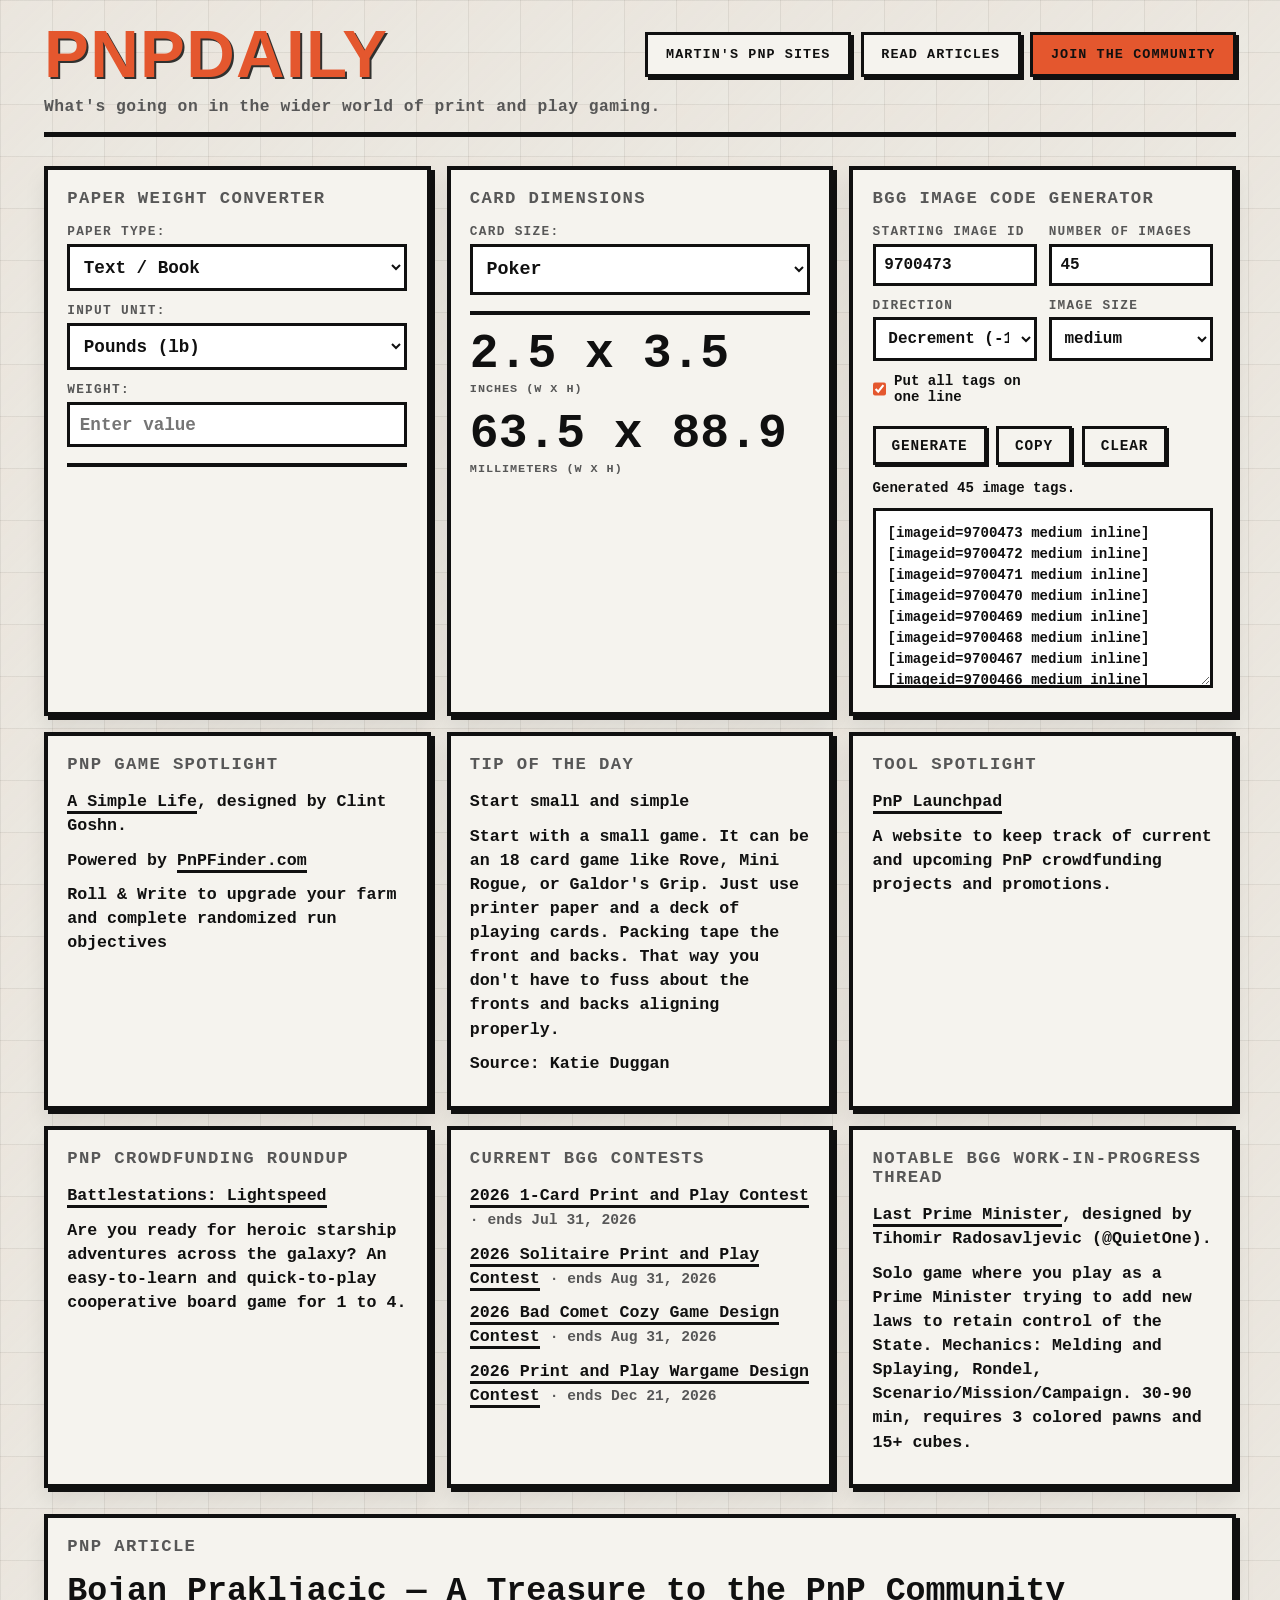
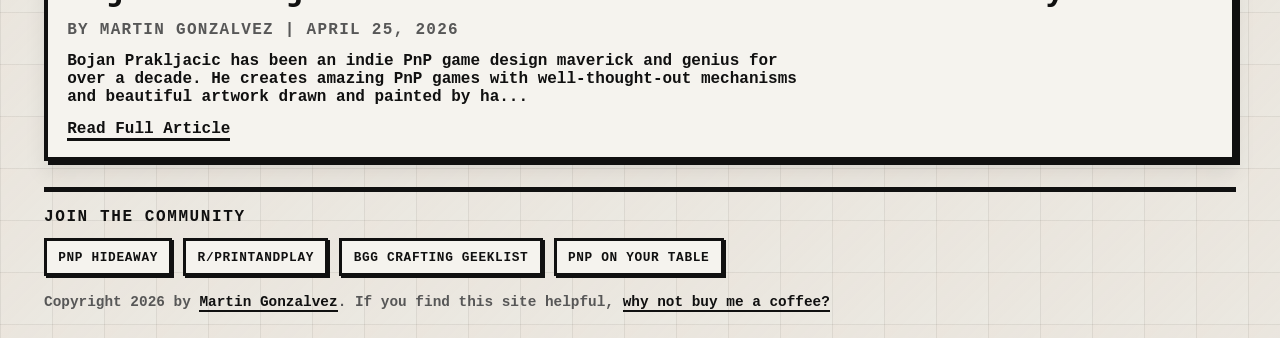
<file: index.html>
<!DOCTYPE html>
<html lang="en">
<head>
    <meta charset="UTF-8">
    <meta name="viewport" content="width=device-width, initial-scale=1.0">
    <title>PnPDaily - Your Daily PnP Roundup</title>
    <link rel="icon" href="favicon.svg" type="image/svg+xml">
    <link rel="stylesheet" href="styles.css">
</head>
<body>
    <div class="container">
        <header>
            <div class="header-top">
                <h1><span class="highlight">PnPDaily</span></h1>
                <div class="header-actions">
                    <a class="action-btn" href="sites.html">Martin's PnP Sites</a>
                    <a class="action-btn" href="posts/index.html">Read Articles</a>
                    <details class="community-menu">
                        <summary class="action-btn solid">Join the Community</summary>
                        <div class="community-menu-panel">
                            <a href="https://facebook.com/groups/pnphideaway" target="_blank" rel="noopener noreferrer">PnP Hideaway</a>
                            <a href="https://reddit.com/r/printandplay" target="_blank" rel="noopener noreferrer">r/printandplay</a>
                            <a href="https://boardgamegeek.com/geeklist/374344/what-print-and-play-games-are-you-crafting-or-plan" target="_blank" rel="noopener noreferrer">BGG Crafting Geeklist</a>
                            <a href="https://boardgamegeek.com/geeklist/374405/pnp-games-on-your-table-mar-2026" target="_blank" rel="noopener noreferrer">PnP on Your Table</a>
                        </div>
                    </details>
                </div>
            </div>
            <p class="tagline">What's going on in the wider world of print and play gaming.</p>
        </header>

        <section id="top-widgets">
            <div class="widgets-grid">
                <div class="card converter-card">
                    <h2>Paper Weight Converter</h2>
                    <div class="converter-grid">
                        <div class="input-group">
                            <label for="paper-type-select">Paper Type:</label>
                            <select id="paper-type-select">
                                <option value="text">Text / Book</option>
                                <option value="cover">Cover</option>
                            </select>
                        </div>
                        <div class="input-group">
                            <label for="input-unit-select">Input Unit:</label>
                            <select id="input-unit-select">
                                <option value="lb">Pounds (lb)</option>
                                <option value="gsm">GSM (g/m²)</option>
                            </select>
                        </div>
                        <div class="input-group">
                            <label for="weight-input">Weight:</label>
                            <input type="number" id="weight-input" value="" placeholder="Enter value">
                        </div>
                    </div>
                    <div class="converter-results">
                        <div class="result">
                            <span class="value" id="converted-result"></span>
                            <span class="label" id="converted-label"></span>
                        </div>
                    </div>
                </div>

                <div class="card dimensions-card">
                    <h2>Card Dimensions</h2>
                    <div class="converter-grid">
                        <div class="input-group">
                            <label for="card-size-select">Card Size:</label>
                            <select id="card-size-select">
                                <option value="poker">Poker</option>
                                <option value="tarot">Tarot</option>
                                <option value="jumbo">Jumbo</option>
                                <option value="bridge">Bridge</option>
                                <option value="euro">Euro</option>
                                <option value="business">Business</option>
                                <option value="domino">Domino</option>
                                <option value="mini">Mini (American)</option>
                                <option value="miniEuropean">Mini (European)</option>
                                <option value="micro">Micro</option>
                            </select>
                        </div>
                    </div>
                    <div class="converter-results dimension-results">
                        <div class="result">
                            <span class="value" id="card-size-imperial"></span>
                            <span class="label">inches (W x H)</span>
                        </div>
                        <div class="result">
                            <span class="value" id="card-size-metric"></span>
                            <span class="label">millimeters (W x H)</span>
                        </div>
                    </div>
                </div>

                <div class="card bgg-generator-card">
                    <h2>BGG Image Code Generator</h2>
                    <div class="bgg-generator-grid">
                        <div class="input-group">
                            <label for="bgg-start-id">Starting Image ID</label>
                            <input type="number" id="bgg-start-id" value="9700473" min="1">
                        </div>
                        <div class="input-group">
                            <label for="bgg-count">Number of Images</label>
                            <input type="number" id="bgg-count" value="45" min="1" max="1000">
                        </div>
                        <div class="input-group">
                            <label for="bgg-direction">Direction</label>
                            <select id="bgg-direction">
                                <option value="up">Increment (+1)</option>
                                <option value="down" selected>Decrement (-1)</option>
                            </select>
                        </div>
                        <div class="input-group">
                            <label for="bgg-size">Image Size</label>
                            <select id="bgg-size">
                                <option value="thumb">thumb</option>
                                <option value="small">small</option>
                                <option value="medium" selected>medium</option>
                                <option value="large">large</option>
                                <option value="original">original</option>
                            </select>
                        </div>
                        <div class="input-group">
                            <label class="check-label">
                                <input type="checkbox" id="bgg-inline" checked>
                                Put all tags on one line
                            </label>
                        </div>
                    </div>
                    <div class="bgg-generator-actions">
                        <button id="bgg-generate" class="bgg-action-btn">Generate</button>
                        <button id="bgg-copy" class="bgg-action-btn">Copy</button>
                        <button id="bgg-clear" class="bgg-action-btn">Clear</button>
                    </div>
                    <div id="bgg-status"></div>
                    <textarea id="bgg-output" spellcheck="false" placeholder="Generated BGG image code will appear here."></textarea>
                </div>

                <div class="card game-card">
                    <h2>PnP Game Spotlight</h2>
                    <div id="game-content"></div>
                </div>

                <div class="card tip-card">
                    <h2>Tip of the Day</h2>
                    <div id="tip-content"></div>
                </div>

                <div class="card tools-card">
                    <h2>Tool Spotlight</h2>
                    <div id="tools-content"></div>
                </div>

                <div class="card crowdfunding-card">
                    <h2>PnP Crowdfunding Roundup</h2>
                    <div id="crowdfunding-content"></div>
                </div>

                <div class="card contests-card">
                    <h2>Current BGG Contests</h2>
                    <div id="contests-content"></div>
                </div>

                <div class="card wips-card">
                    <h2>Notable BGG Work-in-Progress Thread</h2>
                    <div id="wips-content"></div>
                </div>

                <div class="card poll-card">
                    <h2>PnP Community Poll</h2>
                    <div id="poll-content"></div>
                </div>
            </div>
        </section>

        <section id="builds-section">
            <h2 class="section-title">What Are People Crafting or Playing Right Now?</h2>
            <div class="builds-columns">
                <div class="build-column">
                    <h3>PnP Hideaway</h3>
                    <div id="builds-hideaway"></div>
                </div>
                <div class="build-column">
                    <h3>r/printandplay</h3>
                    <div id="builds-reddit"></div>
                </div>
                <div class="build-column">
                    <h3>BGG</h3>
                    <div id="builds-bgg"></div>
                </div>
            </div>
        </section>

        <section id="editorial">
            <h2 class="section-title">PnP Article</h2>
            <div id="editorial-content"></div>
        </section>

        <!-- Community Links -->
        <footer>
            <h2>Join the Community</h2>
            <div class="community-links">
                <a href="https://facebook.com/groups/pnphideaway" target="_blank" title="PnP Hideaway Facebook">
                    PnP Hideaway
                </a>
                <a href="https://reddit.com/r/printandplay" target="_blank" title="r/printandplay subreddit">
                    r/printandplay
                </a>
                <a href="https://boardgamegeek.com/geeklist/374344/what-print-and-play-games-are-you-crafting-or-plan" target="_blank" title="BoardGameGeek Crafting Geeklist">
                    BGG Crafting Geeklist
                </a>
                <a href="https://boardgamegeek.com/geeklist/374405/pnp-games-on-your-table-mar-2026" target="_blank" title="PnP on Your Table Geeklist">
                    PnP on Your Table
                </a>
            </div>
            <p class="site-credit">Copyright 2026 by <a href="mailto:help@pnpfinder.com?subject=Feedback%20for%20PnPDaily">Martin Gonzalvez</a>. If you find this site helpful, <a href="https://ko-fi.com/marting" target="_blank" rel="noopener noreferrer">why not buy me a coffee?</a></p>
        </footer>
    </div>

    <script src="assets/js/main.js"></script>
    <script src="app.js"></script>
</body>
</html>
</file>
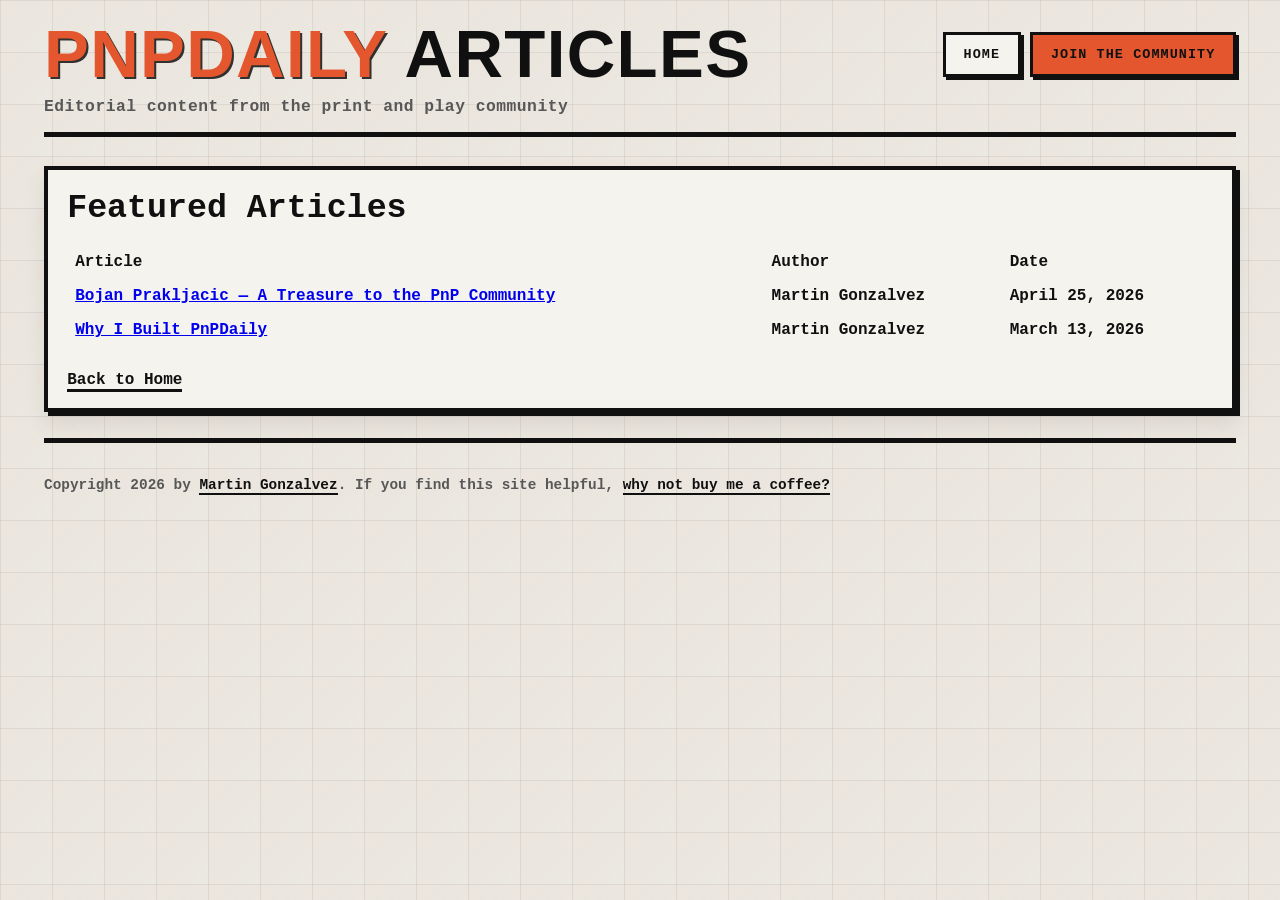
<file: posts/index.html>
<!DOCTYPE html>
<html lang="en">
<head>
  <meta charset="UTF-8">
  <meta name="viewport" content="width=device-width, initial-scale=1.0">
  <title>PnPDaily Articles</title>
  <link rel="icon" href="../favicon.svg" type="image/svg+xml">
  <link rel="stylesheet" href="../styles.css">
</head>
<body>
  <div class="container">
    <header>
      <div class="header-top">
        <h1><span class="highlight">PnPDaily</span> Articles</h1>
        <div class="header-actions">
          <a class="action-btn" href="../index.html">Home</a>
          <details class="community-menu">
            <summary class="action-btn solid">Join the Community</summary>
            <div class="community-menu-panel">
              <a href="https://facebook.com/groups/pnphideaway" target="_blank" rel="noopener noreferrer">PnP Hideaway</a>
              <a href="https://reddit.com/r/printandplay" target="_blank" rel="noopener noreferrer">r/printandplay</a>
              <a href="https://boardgamegeek.com/geeklist/374344/what-print-and-play-games-are-you-crafting-or-plan" target="_blank" rel="noopener noreferrer">BGG Crafting Geeklist</a>
              <a href="https://boardgamegeek.com/geeklist/374405/pnp-games-on-your-table-mar-2026" target="_blank" rel="noopener noreferrer">PnP on Your Table</a>
            </div>
          </details>
        </div>
      </div>
      <p class="tagline">Editorial content from the print and play community</p>
    </header>

    <section id="editorial">
      <div class="editorial-card" style="text-align:left;">
        <h2>Featured Articles</h2>

        <table style="width:100%; border-collapse:collapse; margin-top:1rem;">
          <thead>
            <tr>
              <th style="text-align:left; border-bottom:1px solid var(--border-color); padding:0.5rem;">Article</th>
              <th style="text-align:left; border-bottom:1px solid var(--border-color); padding:0.5rem;">Author</th>
              <th style="text-align:left; border-bottom:1px solid var(--border-color); padding:0.5rem;">Date</th>
            </tr>
          </thead>
          <tbody>

            <tr>
              <td style="padding:0.5rem;"><a href="clouds-of-war.html">Bojan Prakljacic — A Treasure to the PnP Community</a></td>
              <td style="padding:0.5rem;">Martin Gonzalvez</td>
              <td style="padding:0.5rem;">April 25, 2026</td>
            </tr>

            <tr>
              <td style="padding:0.5rem;"><a href="why-i-built-pnpdaily.html">Why I Built PnPDaily</a></td>
              <td style="padding:0.5rem;">Martin Gonzalvez</td>
              <td style="padding:0.5rem;">March 13, 2026</td>
            </tr>
          </tbody>
        </table>

        <p style="margin-top: 1.5rem;">
          <a href="../index.html" class="read-more-btn">Back to Home</a>
        </p>
      </div>
    </section>
    <footer>
      <p class="site-credit">Copyright 2026 by <a href="mailto:help@pnpfinder.com?subject=Feedback%20for%20PnPDaily">Martin Gonzalvez</a>. If you find this site helpful, <a href="https://ko-fi.com/marting" target="_blank" rel="noopener noreferrer">why not buy me a coffee?</a></p>
    </footer>
  </div>
</body>
</html>
</file>
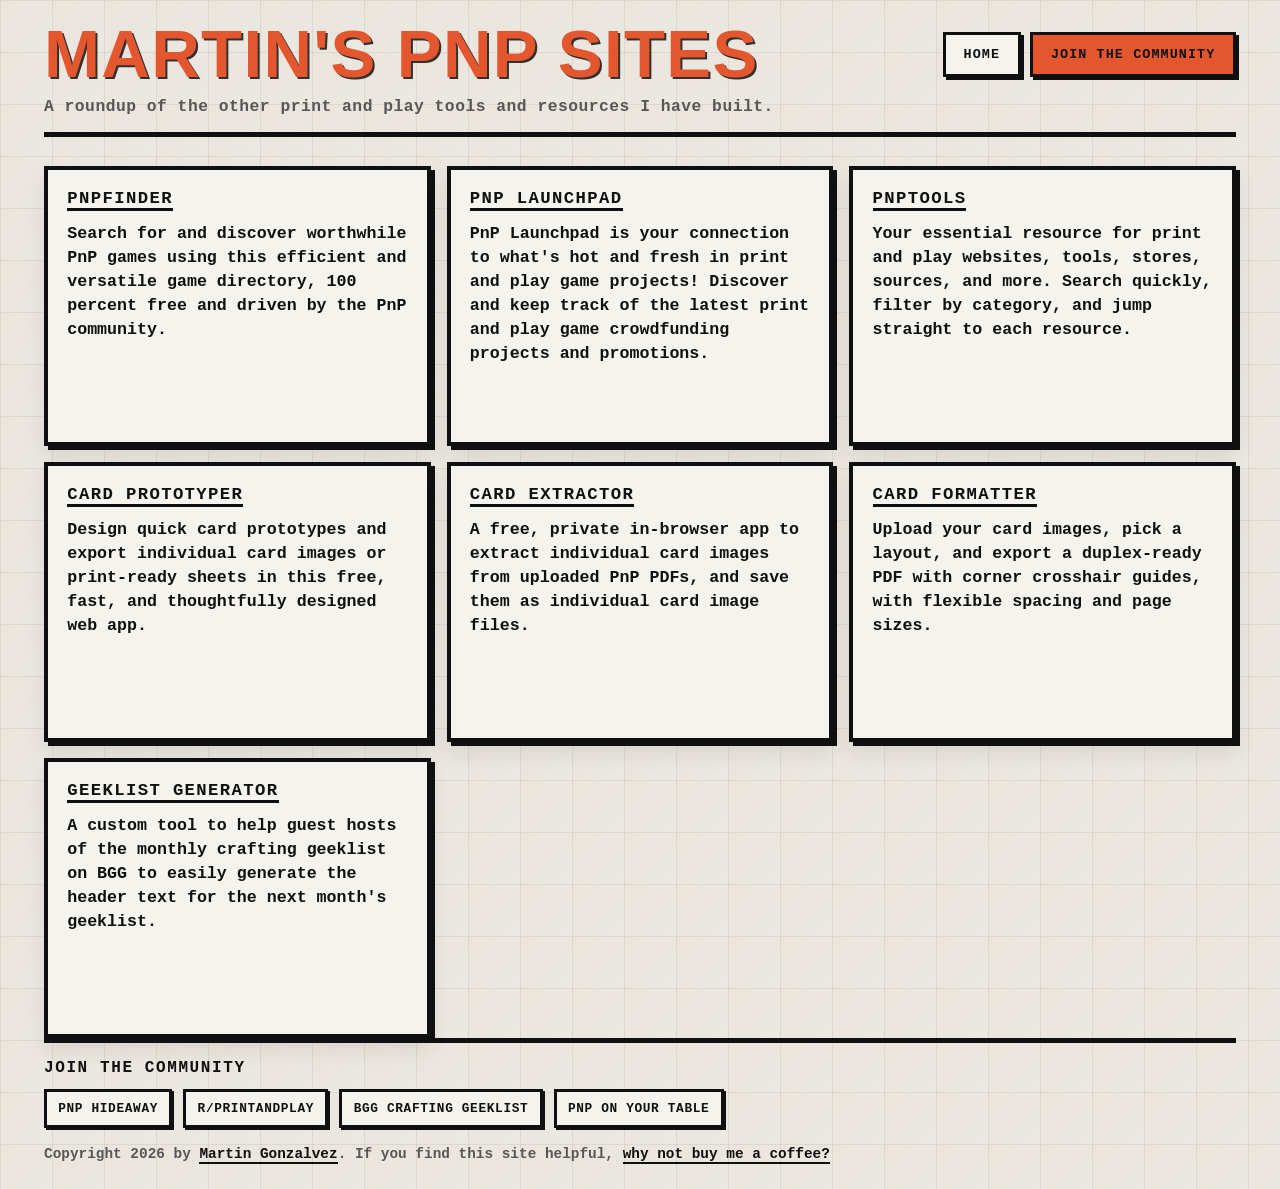
<file: sites.html>
<!DOCTYPE html>
<html lang="en">
<head>
    <meta charset="UTF-8">
    <meta name="viewport" content="width=device-width, initial-scale=1.0">
    <title>Martin's PnP Sites</title>
    <link rel="icon" href="favicon.svg" type="image/svg+xml">
    <link rel="stylesheet" href="styles.css">
</head>
<body>
    <div class="container">
        <header>
            <div class="header-top">
                <h1><span class="highlight">Martin's PnP Sites</span></h1>
                <div class="header-actions">
                    <a class="action-btn" href="index.html">Home</a>
                    <details class="community-menu">
                        <summary class="action-btn solid">Join the Community</summary>
                        <div class="community-menu-panel">
                            <a href="https://facebook.com/groups/pnphideaway" target="_blank" rel="noopener noreferrer">PnP Hideaway</a>
                            <a href="https://reddit.com/r/printandplay" target="_blank" rel="noopener noreferrer">r/printandplay</a>
                            <a href="https://boardgamegeek.com/geeklist/374344/what-print-and-play-games-are-you-crafting-or-plan" target="_blank" rel="noopener noreferrer">BGG Crafting Geeklist</a>
                            <a href="https://boardgamegeek.com/geeklist/374405/pnp-games-on-your-table-mar-2026" target="_blank" rel="noopener noreferrer">PnP on Your Table</a>
                        </div>
                    </details>
                </div>
            </div>
            <p class="tagline">A roundup of the other print and play tools and resources I have built.</p>
        </header>

        <section id="sites-directory">
            <div class="sites-grid" id="sites-content"></div>
        </section>

        <footer>
            <h2>Join the Community</h2>
            <div class="community-links">
                <a href="https://facebook.com/groups/pnphideaway" target="_blank" title="PnP Hideaway Facebook">
                    PnP Hideaway
                </a>
                <a href="https://reddit.com/r/printandplay" target="_blank" title="r/printandplay subreddit">
                    r/printandplay
                </a>
                <a href="https://boardgamegeek.com/geeklist/374344/what-print-and-play-games-are-you-crafting-or-plan" target="_blank" title="BoardGameGeek Crafting Geeklist">
                    BGG Crafting Geeklist
                </a>
                <a href="https://boardgamegeek.com/geeklist/374405/pnp-games-on-your-table-mar-2026" target="_blank" title="PnP on Your Table Geeklist">
                    PnP on Your Table
                </a>
            </div>
            <p class="site-credit">Copyright 2026 by <a href="mailto:help@pnpfinder.com?subject=Feedback%20for%20PnPDaily">Martin Gonzalvez</a>. If you find this site helpful, <a href="https://ko-fi.com/marting" target="_blank" rel="noopener noreferrer">why not buy me a coffee?</a></p>
        </footer>
    </div>

    <script src="assets/js/main.js"></script>
</body>
</html>
</file>
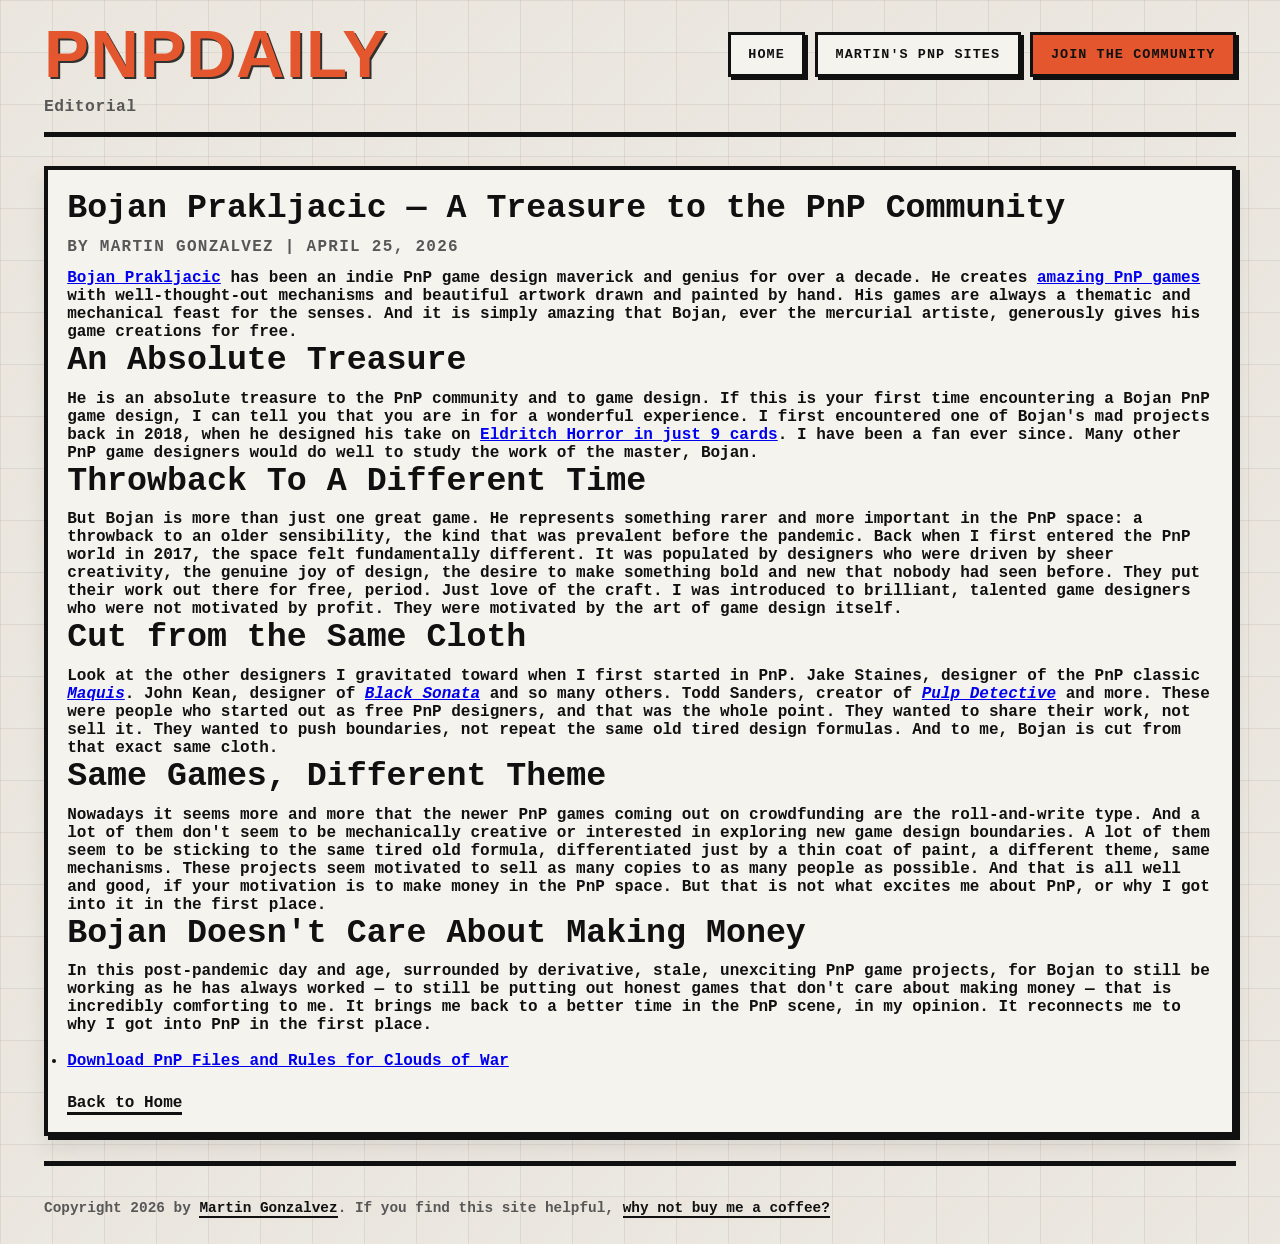
<file: posts/clouds-of-war.html>
<!DOCTYPE html>
<html lang="en">
<head>
  <meta charset="UTF-8">
  <meta name="viewport" content="width=device-width, initial-scale=1.0">
  <title>Bojan Prakljacic — A Treasure to the PnP Community | PnPDaily</title>
  <link rel="icon" href="../favicon.svg" type="image/svg+xml">
  <link rel="stylesheet" href="../styles.css">
</head>
<body>
  <div class="container">
    <header>
      <div class="header-top">
        <h1><span class="highlight">PnPDaily</span></h1>
        <div class="header-actions">
          <a class="action-btn" href="../index.html">Home</a>
          <a class="action-btn" href="../sites.html">Martin's PnP Sites</a>
          <details class="community-menu">
            <summary class="action-btn solid">Join the Community</summary>
            <div class="community-menu-panel">
              <a href="https://facebook.com/groups/pnphideaway" target="_blank" rel="noopener noreferrer">PnP Hideaway</a>
              <a href="https://reddit.com/r/printandplay" target="_blank" rel="noopener noreferrer">r/printandplay</a>
              <a href="https://boardgamegeek.com/geeklist/374344/what-print-and-play-games-are-you-crafting-or-plan" target="_blank" rel="noopener noreferrer">BGG Crafting Geeklist</a>
              <a href="https://boardgamegeek.com/geeklist/374405/pnp-games-on-your-table-mar-2026" target="_blank" rel="noopener noreferrer">PnP on Your Table</a>
            </div>
          </details>
        </div>
      </div>
      <p class="tagline">Editorial</p>
    </header>

    <section id="editorial">
      <div class="editorial-card" style="text-align:left;">
        <h2>Bojan Prakljacic — A Treasure to the PnP Community</h2>
        <p class="author">By Martin Gonzalvez | April 25, 2026</p>
        <p><a href="https://boardgamegeek.com/boardgamedesigner/109142/bojan-prakljacic/linkeditems/boardgamedesigner?pageid=1&amp;sort=rank" target="_blank" rel="noopener noreferrer">Bojan Prakljacic</a> has been an indie PnP game design maverick and genius for over a decade. He creates <a href="https://boardgamegeek.com/threads/user/4146980?parenttype=boardgame&amp;sort=recent" target="_blank" rel="noopener noreferrer">amazing PnP games</a> with well-thought-out mechanisms and beautiful artwork drawn and painted by hand. His games are always a thematic and mechanical feast for the senses. And it is simply amazing that Bojan, ever the mercurial artiste, generously gives his game creations for free.</p>
<h2>An Absolute Treasure</h2>
<p>He is an absolute treasure to the PnP community and to game design. If this is your first time encountering a Bojan PnP game design, I can tell you that you are in for a wonderful experience. I first encountered one of Bojan&#39;s mad projects back in 2018, when he designed his take on <a href="https://boardgamegeek.com/thread/1955117/wip-challenge-accepted-eldritch-horror-on-9-cards/page/1" target="_blank" rel="noopener noreferrer">Eldritch Horror in just 9 cards</a>. I have been a fan ever since. Many other PnP game designers would do well to study the work of the master, Bojan.</p>
<h2>Throwback To A Different Time</h2>
<p>But Bojan is more than just one great game. He represents something rarer and more important in the PnP space: a throwback to an older sensibility, the kind that was prevalent before the pandemic. Back when I first entered the PnP world in 2017, the space felt fundamentally different. It was populated by designers who were driven by sheer creativity, the genuine joy of design, the desire to make something bold and new that nobody had seen before. They put their work out there for free, period. Just love of the craft. I was introduced to brilliant, talented game designers who were not motivated by profit. They were motivated by the art of game design itself.</p>
<h2>Cut from the Same Cloth</h2>
<p>Look at the other designers I gravitated toward when I first started in PnP. Jake Staines, designer of the PnP classic <a href="https://boardgamegeek.com/filepage/179348/maquis-2019-pnp-files-v10" target="_blank" rel="noopener noreferrer"><em>Maquis</em></a>. John Kean, designer of <a href="https://boardgamegeek.com/filepage/151526/black-sonata-pnp-components" target="_blank" rel="noopener noreferrer"><em>Black Sonata</em></a> and so many others. Todd Sanders, creator of <a href="https://boardgamegeek.com/thread/1438891/wip-pulp-detective/page/1" target="_blank" rel="noopener noreferrer"><em>Pulp Detective</em></a> and more. These were people who started out as free PnP designers, and that was the whole point. They wanted to share their work, not sell it. They wanted to push boundaries, not repeat the same old tired design formulas. And to me, Bojan is cut from that exact same cloth.</p>
<h2>Same Games, Different Theme</h2>
<p>Nowadays it seems more and more that the newer PnP games coming out on crowdfunding are the roll-and-write type. And a lot of them don&#39;t seem to be mechanically creative or interested in exploring new game design boundaries. A lot of them seem to be sticking to the same tired old formula, differentiated just by a thin coat of paint, a different theme, same mechanisms. These projects seem motivated to sell as many copies to as many people as possible. And that is all well and good, if your motivation is to make money in the PnP space. But that is not what excites me about PnP, or why I got into it in the first place.</p>
<h2>Bojan Doesn&#39;t Care About Making Money</h2>
<p>In this post-pandemic day and age, surrounded by derivative, stale, unexciting PnP game projects, for Bojan to still be working as he has always worked — to still be putting out honest games that don&#39;t care about making money — that is incredibly comforting to me. It brings me back to a better time in the PnP scene, in my opinion. It reconnects me to why I got into PnP in the first place.</p>
<br>
<ul>
<li><a href="https://boardgamegeek.com/thread/3695663/wip-clouds-of-war-solo-wargame-of-54-cards-about-a" target="_blank" rel="noopener noreferrer">Download PnP Files and Rules for Clouds of War</a></li>
</ul>
        <p style="margin-top: 1.5rem;">
          <a href="../index.html" class="read-more-btn">Back to Home</a>
        </p>
      </div>
    </section>
    <footer>
      <p class="site-credit">Copyright 2026 by <a href="mailto:help@pnpfinder.com?subject=Feedback%20for%20PnPDaily">Martin Gonzalvez</a>. If you find this site helpful, <a href="https://ko-fi.com/marting" target="_blank" rel="noopener noreferrer">why not buy me a coffee?</a></p>
    </footer>
  </div>
</body>
</html>
</file>
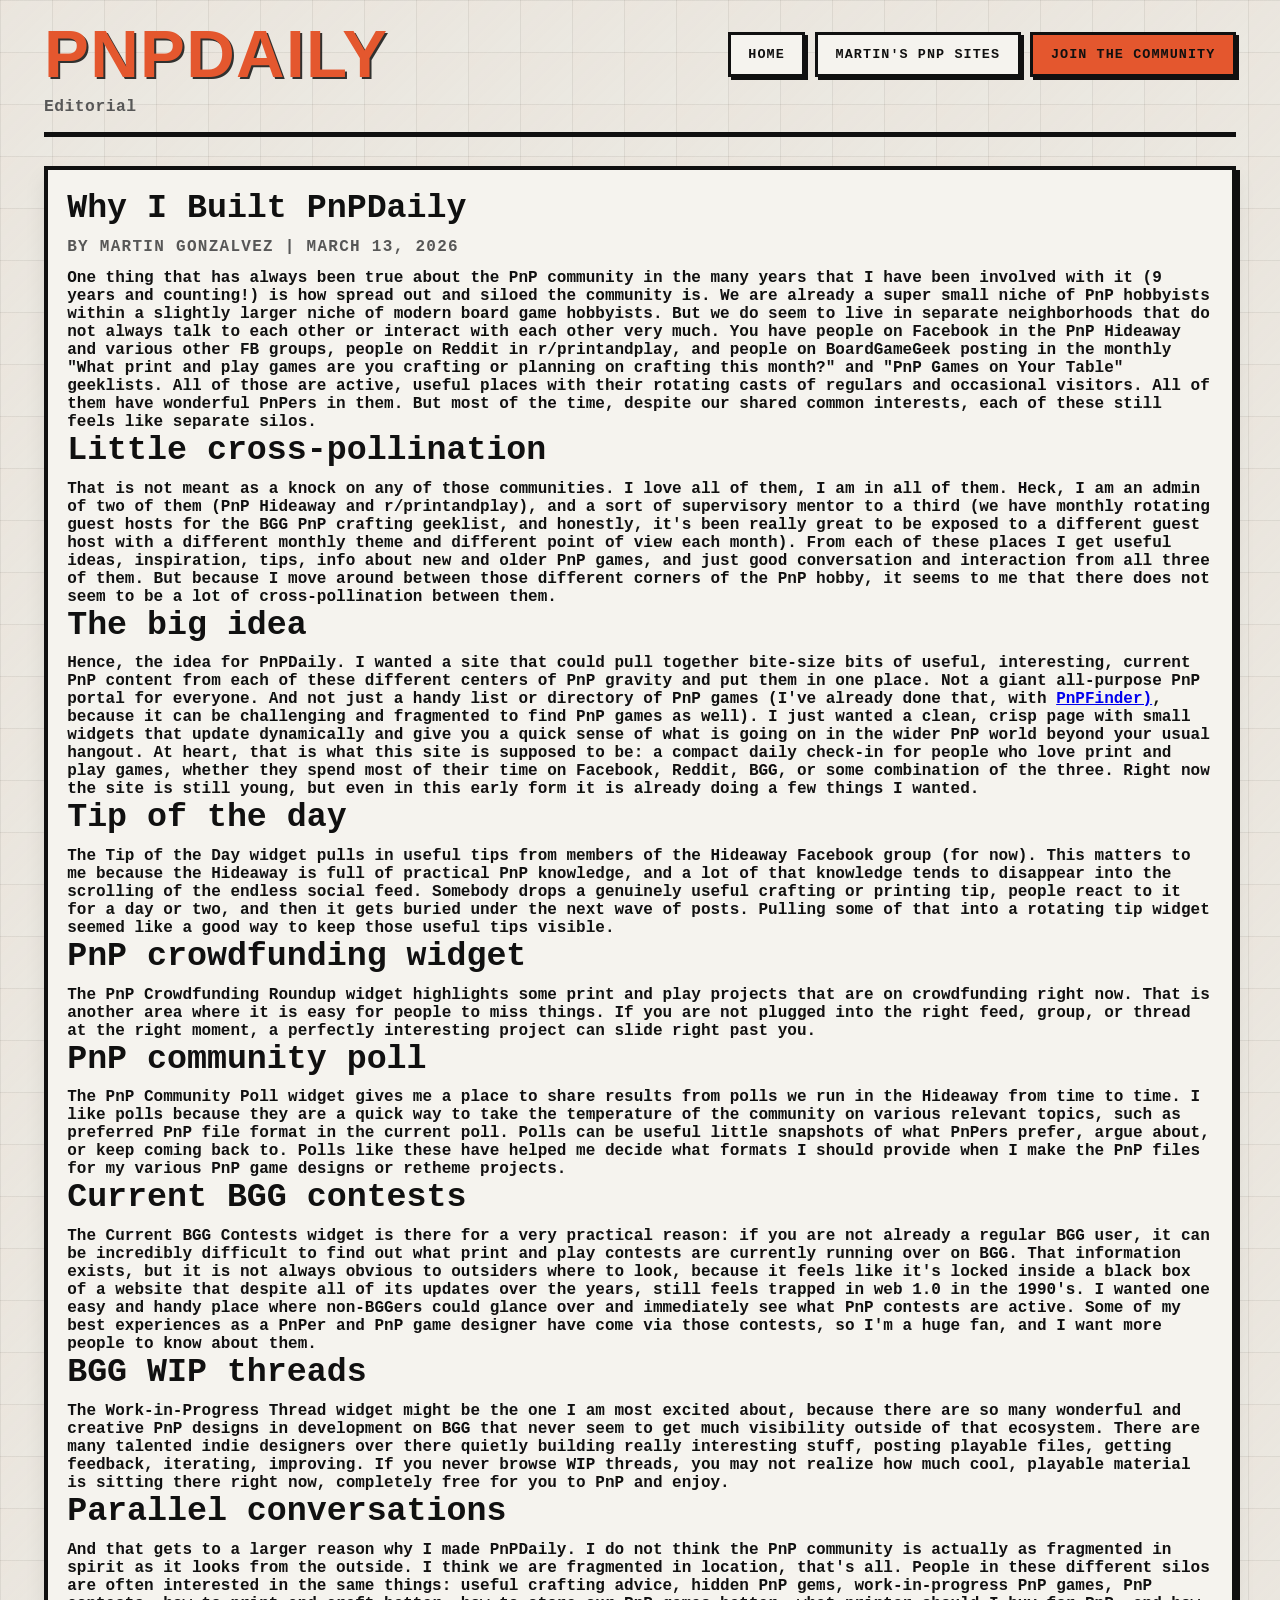
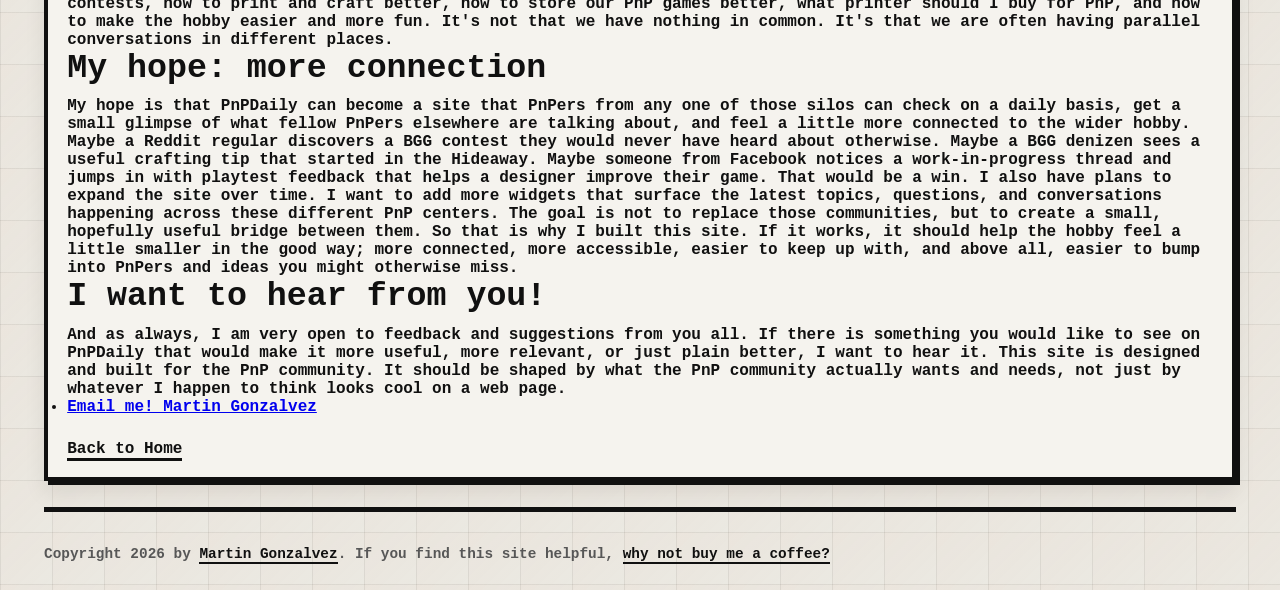
<file: posts/why-i-built-pnpdaily.html>
<!DOCTYPE html>
<html lang="en">
<head>
  <meta charset="UTF-8">
  <meta name="viewport" content="width=device-width, initial-scale=1.0">
  <title>Why I Built PnPDaily | PnPDaily</title>
  <link rel="icon" href="../favicon.svg" type="image/svg+xml">
  <link rel="stylesheet" href="../styles.css">
</head>
<body>
  <div class="container">
    <header>
      <div class="header-top">
        <h1><span class="highlight">PnPDaily</span></h1>
        <div class="header-actions">
          <a class="action-btn" href="../index.html">Home</a>
          <a class="action-btn" href="../sites.html">Martin's PnP Sites</a>
          <details class="community-menu">
            <summary class="action-btn solid">Join the Community</summary>
            <div class="community-menu-panel">
              <a href="https://facebook.com/groups/pnphideaway" target="_blank" rel="noopener noreferrer">PnP Hideaway</a>
              <a href="https://reddit.com/r/printandplay" target="_blank" rel="noopener noreferrer">r/printandplay</a>
              <a href="https://boardgamegeek.com/geeklist/374344/what-print-and-play-games-are-you-crafting-or-plan" target="_blank" rel="noopener noreferrer">BGG Crafting Geeklist</a>
              <a href="https://boardgamegeek.com/geeklist/374405/pnp-games-on-your-table-mar-2026" target="_blank" rel="noopener noreferrer">PnP on Your Table</a>
            </div>
          </details>
        </div>
      </div>
      <p class="tagline">Editorial</p>
    </header>

    <section id="editorial">
      <div class="editorial-card" style="text-align:left;">
        <h2>Why I Built PnPDaily</h2>
        <p class="author">By Martin Gonzalvez | March 13, 2026</p>
        <p>One thing that has always been true about the PnP community in the many years that I have been involved with it (9 years and counting!) is how spread out and siloed the community is. We are already a super small niche of PnP hobbyists within a slightly larger niche of modern board game hobbyists. But we do seem to live in separate neighborhoods that do not always talk to each other or interact with each other very much. You have people on Facebook in the <strong>PnP Hideaway</strong> and various other FB groups, people on Reddit in <strong>r/printandplay</strong>, and people on BoardGameGeek posting in the monthly <strong>&quot;What print and play games are you crafting or planning on crafting this month?&quot;</strong> and <strong>&quot;PnP Games on Your Table&quot;</strong> geeklists. All of those are active, useful places with their rotating casts of regulars and occasional visitors. All of them have wonderful PnPers in them. But most of the time, despite our shared common interests, each of these still feels like separate silos.</p>
<h2>Little cross-pollination</h2>
<p>That is not meant as a knock on any of those communities. I love all of them, I am in all of them. Heck, I am an admin of two of them (PnP Hideaway and r/printandplay), and a sort of supervisory mentor to a third (we have monthly rotating guest hosts for the BGG PnP crafting geeklist, and honestly, it&#39;s been really great to be exposed to a different guest host with a different monthly theme and different point of view each month). From each of these places I get useful ideas, inspiration, tips, info about new and older PnP games, and just good conversation and interaction from all three of them. But because I move around between those different corners of the PnP hobby, it seems to me that there does not seem to be a lot of cross-pollination between them.</p>
<h2>The big idea</h2>
<p>Hence, the idea for <strong>PnPDaily</strong>. I wanted a site that could pull together bite-size bits of useful, interesting, current PnP content from each of these different centers of PnP gravity and put them in one place. Not a giant all-purpose PnP portal for everyone. And not just a handy list or directory of PnP games (I&#39;ve already done that, with <a href="https://pnpfinder.com" target="_blank" rel="noopener noreferrer">PnPFinder)</a>, because it can be challenging and fragmented to find PnP games as well). I just wanted a clean, crisp page with small widgets that update dynamically and give you a quick sense of what is going on in the wider PnP world beyond your usual hangout. At heart, that is what this site is supposed to be: a compact daily check-in for people who love print and play games, whether they spend most of their time on Facebook, Reddit, BGG, or some combination of the three. Right now the site is still young, but even in this early form it is already doing a few things I wanted.</p>
<h2>Tip of the day</h2>
<p>The <strong>Tip of the Day</strong> widget pulls in useful tips from members of the Hideaway Facebook group (for now). This matters to me because the Hideaway is full of practical PnP knowledge, and a lot of that knowledge tends to disappear into the scrolling of the endless social feed. Somebody drops a genuinely useful crafting or printing tip, people react to it for a day or two, and then it gets buried under the next wave of posts. Pulling some of that into a rotating tip widget seemed like a good way to keep those useful tips visible.</p>
<h2>PnP crowdfunding widget</h2>
<p>The <strong>PnP Crowdfunding Roundup</strong> widget highlights some print and play projects that are on crowdfunding right now. That is another area where it is easy for people to miss things. If you are not plugged into the right feed, group, or thread at the right moment, a perfectly interesting project can slide right past you.</p>
<h2>PnP community poll</h2>
<p>The <strong>PnP Community Poll</strong> widget gives me a place to share results from polls we run in the Hideaway from time to time. I like polls because they are a quick way to take the temperature of the community on various relevant topics, such as preferred PnP file format in the current poll. Polls can be useful little snapshots of what PnPers prefer, argue about, or keep coming back to. Polls like these have helped me decide what formats I should provide when I make the PnP files for my various PnP game designs or retheme projects.</p>
<h2>Current BGG contests</h2>
<p>The <strong>Current BGG Contests</strong> widget is there for a very practical reason: if you are not already a regular BGG user, it can be incredibly difficult to find out what print and play contests are currently running over on BGG. That information exists, but it is not always obvious to outsiders where to look, because it feels like it&#39;s locked inside a black box of a website that despite all of its updates over the years, still feels trapped in web 1.0 in the 1990&#39;s. I wanted one easy and handy place where non-BGGers could glance over and immediately see what PnP contests are active. Some of my best experiences as a PnPer and PnP game designer have come via those contests, so I&#39;m a huge fan, and I want more people to know about them.</p>
<h2>BGG WIP threads</h2>
<p>The <strong>Work-in-Progress Thread</strong> widget might be the one I am most excited about, because there are so many wonderful and creative PnP designs in development on BGG that never seem to get much visibility outside of that ecosystem. There are many talented indie designers over there quietly building really interesting stuff, posting playable files, getting feedback, iterating, improving. If you never browse WIP threads, you may not realize how much cool, playable material is sitting there right now, completely free for you to PnP and enjoy.</p>
<h2>Parallel conversations</h2>
<p>And that gets to a larger reason why I made PnPDaily. I do not think the PnP community is actually as fragmented in spirit as it looks from the outside. I think we are fragmented in location, that&#39;s all. People in these different silos are often interested in the same things: useful crafting advice, hidden PnP gems, work-in-progress PnP games, PnP contests, how to print and craft better, how to store our PnP games better, what printer should I buy for PnP, and how to make the hobby easier and more fun. It&#39;s not that we have nothing in common. It&#39;s that we are often having parallel conversations in different places.</p>
<h2>My hope: more connection</h2>
<p>My hope is that <strong>PnPDaily</strong> can become a site that PnPers from any one of those silos can check on a daily basis, get a small glimpse of what fellow PnPers elsewhere are talking about, and feel a little more connected to the wider hobby. Maybe a Reddit regular discovers a BGG contest they would never have heard about otherwise. Maybe a BGG denizen sees a useful crafting tip that started in the Hideaway. Maybe someone from Facebook notices a work-in-progress thread and jumps in with playtest feedback that helps a designer improve their game. That would be a win. I also have plans to expand the site over time. I want to add more widgets that surface the latest topics, questions, and conversations happening across these different PnP centers. The goal is not to replace those communities, but to create a small, hopefully useful bridge between them. So that is why I built this site. If it works, it should help the hobby feel a little smaller in the good way; more connected, more accessible, easier to keep up with, and above all, easier to bump into PnPers and ideas you might otherwise miss.</p>
<h2>I want to hear from you!</h2>
<p>And as always, I am very open to feedback and suggestions from you all. If there is something you would like to see on <strong>PnPDaily</strong> that would make it more useful, more relevant, or just plain better, I want to hear it. This site is designed and built for the PnP community. It should be shaped by what the PnP community actually wants and needs, not just by whatever I happen to think looks cool on a web page.</p>
<ul>
<li><a href="mailto:help@pnpfinder.com?subject=PnPDaily%20Editorial%20-%20Why%20I%20Started%20PnPDaily%20-%20feedback">Email me! Martin Gonzalvez</a></li>
</ul>
        <p style="margin-top: 1.5rem;">
          <a href="../index.html" class="read-more-btn">Back to Home</a>
        </p>
      </div>
    </section>
    <footer>
      <p class="site-credit">Copyright 2026 by <a href="mailto:help@pnpfinder.com?subject=Feedback%20for%20PnPDaily">Martin Gonzalvez</a>. If you find this site helpful, <a href="https://ko-fi.com/marting" target="_blank" rel="noopener noreferrer">why not buy me a coffee?</a></p>
    </footer>
  </div>
</body>
</html>
</file>
<file: styles.css>
:root {
    --paper: #ebe9e2;
    --panel: #f5f3ee;
    --ink: #101010;
    --muted: #575757;
    --accent: #e4572e;
    --line: rgba(16, 16, 16, 0.065);
}

* {
    margin: 0;
    padding: 0;
    box-sizing: border-box;
}

body {
    font-family: "Courier New", Courier, monospace;
    color: var(--ink);
    font-weight: 600;
    min-height: 100vh;
    background-color: var(--paper);
    background-image:
        linear-gradient(var(--line) 1px, transparent 1px),
        linear-gradient(90deg, var(--line) 1px, transparent 1px),
        linear-gradient(135deg, rgba(228, 87, 46, 0.03), rgba(0, 0, 0, 0));
    background-size: 52px 52px;
}

.container {
    max-width: 1240px;
    margin: 0 auto;
    padding: 1.5rem;
}

header {
    margin-bottom: 1.8rem;
    padding-bottom: 1rem;
    border-bottom: 5px solid var(--ink);
}

.header-top {
    display: flex;
    align-items: center;
    justify-content: space-between;
    gap: 1rem;
    margin-bottom: 0.8rem;
}

header h1 {
    font-family: "Arial Black", Impact, Haettenschweiler, sans-serif;
    font-size: clamp(2.6rem, 7vw, 4.2rem);
    text-transform: uppercase;
    letter-spacing: 0.02em;
    line-height: 0.9;
    font-weight: 900;
}

.highlight {
    color: var(--accent);
    text-shadow: 2px 2px 0 rgba(16, 16, 16, 0.85);
}

.tagline {
    letter-spacing: 0.03em;
    font-weight: 800;
    color: var(--muted);
    font-size: 1.02rem;
}

.header-actions {
    display: flex;
    gap: 0.6rem;
    flex-wrap: wrap;
    align-items: flex-start;
}

.action-btn {
    text-decoration: none;
    text-transform: uppercase;
    letter-spacing: 0.08em;
    font-weight: 800;
    font-size: 0.84rem;
    color: var(--ink);
    background: var(--panel);
    border: 3px solid var(--ink);
    padding: 0.75rem 1.1rem;
    box-shadow: 3px 3px 0 var(--ink);
}

.action-btn.solid {
    background: var(--accent);
}

.community-menu {
    position: relative;
    align-self: flex-start;
}

.community-menu summary {
    list-style: none;
    cursor: pointer;
}

.community-menu summary::-webkit-details-marker {
    display: none;
}

.community-menu-panel {
    position: absolute;
    right: 0;
    top: calc(100% + 0.55rem);
    min-width: 260px;
    display: flex;
    flex-direction: column;
    gap: 0.45rem;
    padding: 0.7rem;
    background: var(--panel);
    border: 3px solid var(--ink);
    box-shadow: 3px 3px 0 var(--ink);
    z-index: 20;
}

.community-menu-panel a {
    display: block;
    width: 100%;
    text-decoration: none;
    text-transform: uppercase;
    letter-spacing: 0.05em;
    font-weight: 800;
    font-size: 0.8rem;
    color: var(--ink);
    border: 3px solid var(--ink);
    background: #fff;
    padding: 0.6rem 0.7rem;
    box-shadow: 2px 2px 0 var(--ink);
}

.community-menu-panel a:hover,
.community-menu-panel a:focus-visible {
    background: var(--accent);
    outline: none;
}

#top-widgets {
    margin-bottom: 1.6rem;
}

.builds-columns,
.sites-grid,
.widgets-grid {
    display: grid;
    grid-template-columns: repeat(3, minmax(0, 1fr));
    gap: 1rem;
}

#builds-section {
    margin-bottom: 1.6rem;
    display: none;
}

.build-column {
    background: var(--panel);
    border: 4px solid var(--ink);
    box-shadow: 4px 4px 0 var(--ink), 0 12px 20px rgba(0, 0, 0, 0.08);
    padding: 1rem;
}

.build-column h3 {
    font-size: 1rem;
    text-transform: uppercase;
    letter-spacing: 0.08em;
    color: var(--muted);
    margin-bottom: 0.9rem;
    font-weight: 800;
}

.build-card {
    background: #fff;
    border: 3px solid var(--ink);
    box-shadow: 2px 2px 0 var(--ink);
    padding: 0.7rem 0.75rem;
    min-height: 76px;
}

.build-card + .build-card {
    margin-top: 0.7rem;
}

.build-card p {
    font-size: 0.86rem;
    line-height: 1.35;
    margin: 0;
    font-weight: 700;
}

.build-card a {
    color: var(--ink);
    text-decoration: none;
    border-bottom: 2px solid var(--ink);
}

.contest-end-date {
    color: var(--muted);
    font-size: 0.88em;
    font-weight: 700;
}

.card,
#editorial {
    background: var(--panel);
    border: 4px solid var(--ink);
    box-shadow: 4px 4px 0 var(--ink), 0 12px 20px rgba(0, 0, 0, 0.08);
}

.card {
    padding: 1.2rem;
    min-height: 280px;
}

.poll-card {
    display: none;
}

.card h2,
.section-title {
    font-size: 1.08rem;
    text-transform: uppercase;
    letter-spacing: 0.08em;
    color: var(--muted);
    margin-bottom: 1rem;
    font-weight: 800;
}

.site-card h2 {
    margin-bottom: 0.85rem;
}

.site-card h2 a,
.site-card h2 strong {
    color: var(--ink);
    text-decoration: none;
    font-weight: 900;
}

.card p {
    font-size: 1.04rem;
    line-height: 1.45;
    margin-bottom: 0.65rem;
    font-weight: 700;
}

.card p strong {
    font-weight: 900;
}

.card a,
.read-more-btn {
    color: var(--ink);
    text-decoration: none;
    font-weight: 700;
    border-bottom: 3px solid var(--ink);
}

.converter-grid {
    display: grid;
    gap: 0.75rem;
    margin-bottom: 1rem;
}

.input-group label {
    display: block;
    margin-bottom: 0.3rem;
    text-transform: uppercase;
    letter-spacing: 0.1em;
    font-weight: 800;
    color: var(--muted);
    font-size: 0.8rem;
}

#weight-input,
#paper-type-select,
#input-unit-select {
    width: 100%;
    font-family: inherit;
    font-size: 1.1rem;
    font-weight: 800;
    color: var(--ink);
    background: #fff;
    border: 3px solid var(--ink);
    padding: 0.6rem;
}

#card-size-select {
    width: 100%;
    font-family: inherit;
    font-size: 1.15rem;
    font-weight: 800;
    color: var(--ink);
    background: #fff;
    border: 3px solid var(--ink);
    padding: 0.7rem 0.6rem;
}

#weight-input:focus,
#paper-type-select:focus,
#input-unit-select:focus,
#card-size-select:focus {
    outline: none;
    border-color: var(--accent);
}

.converter-results {
    border-top: 4px solid var(--ink);
    padding-top: 0.9rem;
}

.dimension-results {
    display: grid;
    grid-template-columns: 1fr;
    gap: 0.9rem;
}

.dimension-results .value {
    font-size: clamp(1.15rem, 2.2vw, 1.75rem);
}

.dimension-results .label {
    font-size: 0.74rem;
}

.result {
    text-align: left;
}

.result .value {
    display: block;
    font-size: clamp(1.8rem, 4vw, 3rem);
    line-height: 1;
    font-weight: 900;
    color: var(--ink);
}

.result .label {
    display: block;
    margin-top: 0.25rem;
    text-transform: uppercase;
    letter-spacing: 0.08em;
    color: var(--muted);
    font-weight: 800;
}

#editorial {
    padding: 1.2rem;
    margin-bottom: 1.6rem;
}

.editorial-card {
    text-align: left;
}

.editorial-card h2 {
    font-size: clamp(1.45rem, 2.6vw, 2.15rem);
    line-height: 1.2;
    color: var(--ink);
    margin-bottom: 0.55rem;
}

.editorial-card .author {
    text-transform: uppercase;
    letter-spacing: 0.08em;
    color: var(--muted);
    font-weight: 800;
    margin-bottom: 0.8rem;
}

.editorial-card .summary {
    margin-bottom: 0.9rem;
    max-width: 78ch;
}

footer {
    border-top: 5px solid var(--ink);
    padding-top: 1rem;
}

footer h2 {
    text-transform: uppercase;
    letter-spacing: 0.1em;
    font-size: 1rem;
    margin-bottom: 0.75rem;
}

.community-links {
    display: flex;
    gap: 0.7rem;
    flex-wrap: wrap;
}

.community-links a {
    text-decoration: none;
    color: var(--ink);
    border: 3px solid var(--ink);
    background: var(--panel);
    padding: 0.55rem 0.7rem;
    box-shadow: 2px 2px 0 var(--ink);
    font-weight: 800;
    text-transform: uppercase;
    letter-spacing: 0.05em;
    font-size: 0.8rem;
}

.site-credit {
    margin-top: 1rem;
    font-size: 0.9rem;
    line-height: 1.5;
    color: var(--muted);
}

.site-credit a {
    color: var(--ink);
    text-decoration: none;
    border-bottom: 2px solid var(--ink);
    font-weight: 800;
}

.loading,
.empty-content {
    color: var(--muted);
}

.community-block + .community-block {
    margin-top: 1rem;
    padding-top: 1rem;
    border-top: 3px solid var(--ink);
}

.feed-label {
    text-transform: uppercase;
    letter-spacing: 0.08em;
    color: var(--muted);
}

.poll-options {
    display: grid;
    gap: 0.7rem;
    margin: 1rem 0;
}

.poll-option-btn {
    width: 100%;
    text-align: left;
    font-family: inherit;
    font-size: 1rem;
    font-weight: 800;
    color: var(--ink);
    background: #fff;
    border: 3px solid var(--ink);
    padding: 0.7rem 0.8rem;
    cursor: pointer;
}

.poll-option-btn:disabled {
    opacity: 0.55;
    cursor: not-allowed;
}

.poll-result-row + .poll-result-row {
    margin-top: 0.9rem;
}

.poll-result-head {
    display: flex;
    justify-content: space-between;
    gap: 0.8rem;
    align-items: baseline;
    font-size: 0.9rem;
}

.poll-bar {
    width: 100%;
    height: 14px;
    margin: 0.35rem 0 0.2rem;
    background: #fff;
    border: 2px solid var(--ink);
}

.poll-bar-fill {
    height: 100%;
    background: var(--accent);
}

.poll-vote-count,
.poll-total {
    font-size: 0.84rem;
    color: var(--muted);
}

.bgg-generator-grid {
    display: grid;
    grid-template-columns: 1fr 1fr;
    gap: 0.75rem;
    margin-bottom: 1rem;
}

.bgg-generator-card #bgg-start-id,
.bgg-generator-card #bgg-count,
.bgg-generator-card #bgg-direction,
.bgg-generator-card #bgg-size {
    width: 100%;
    font-family: inherit;
    font-size: 1rem;
    font-weight: 800;
    color: var(--ink);
    background: #fff;
    border: 3px solid var(--ink);
    padding: 0.55rem;
}

.bgg-generator-card #bgg-start-id:focus,
.bgg-generator-card #bgg-count:focus,
.bgg-generator-card #bgg-direction:focus,
.bgg-generator-card #bgg-size:focus {
    outline: none;
    border-color: var(--accent);
}

.check-label {
    display: flex !important;
    flex-direction: row !important;
    align-items: center;
    gap: 0.5rem;
    font-weight: 700 !important;
    color: var(--ink) !important;
    font-size: 0.88rem !important;
    text-transform: none !important;
    letter-spacing: normal !important;
    cursor: pointer;
}

.check-label input[type="checkbox"] {
    width: 1.2rem;
    height: 1.2rem;
    accent-color: var(--accent);
    cursor: pointer;
}

.bgg-generator-actions {
    display: flex;
    gap: 0.6rem;
    margin: 0.9rem 0;
    flex-wrap: wrap;
}

.bgg-action-btn {
    font-family: inherit;
    font-size: 0.9rem;
    font-weight: 800;
    color: var(--ink);
    background: var(--panel);
    border: 3px solid var(--ink);
    box-shadow: 2px 2px 0 var(--ink);
    padding: 0.55rem 1rem;
    cursor: pointer;
    text-transform: uppercase;
    letter-spacing: 0.06em;
}

.bgg-action-btn:hover {
    background: #fff;
}

.bgg-action-btn:active {
    box-shadow: 1px 1px 0 var(--ink);
    transform: translate(1px, 1px);
}

#bgg-status {
    min-height: 1.3em;
    font-size: 0.88rem;
    font-weight: 700;
    margin-bottom: 0.6rem;
}

.bgg-generator-card #bgg-output {
    width: 100%;
    min-height: 180px;
    padding: 0.75rem;
    font-family: "Courier New", Courier, monospace;
    font-size: 0.88rem;
    font-weight: 700;
    color: var(--ink);
    background: #fff;
    border: 3px solid var(--ink);
    resize: vertical;
    box-sizing: border-box;
    line-height: 1.5;
}

.bgg-generator-card #bgg-output:focus {
    outline: none;
    border-color: var(--accent);
}

@media (max-width: 1180px) {
    .builds-columns,
    .sites-grid,
    .widgets-grid {
        grid-template-columns: repeat(2, minmax(0, 1fr));
    }
}

@media (max-width: 980px) {
    .builds-columns,
    .sites-grid,
    .widgets-grid {
        grid-template-columns: 1fr;
    }

    .card {
        min-height: 0;
    }
}

@media (max-width: 760px) {
    .container {
        padding: 0.9rem;
    }

    .header-top {
        flex-direction: column;
        align-items: flex-start;
    }

    .tagline {
        font-size: 0.9rem;
        letter-spacing: 0.02em;
    }

    .community-menu-panel {
        position: static;
        margin-top: 0.55rem;
        min-width: 0;
        width: 100%;
    }

    .community-links {
        flex-direction: column;
    }
}

@media print {
    #top-widgets,
    footer,
    .header-actions {
        display: none;
    }
}
</file>
